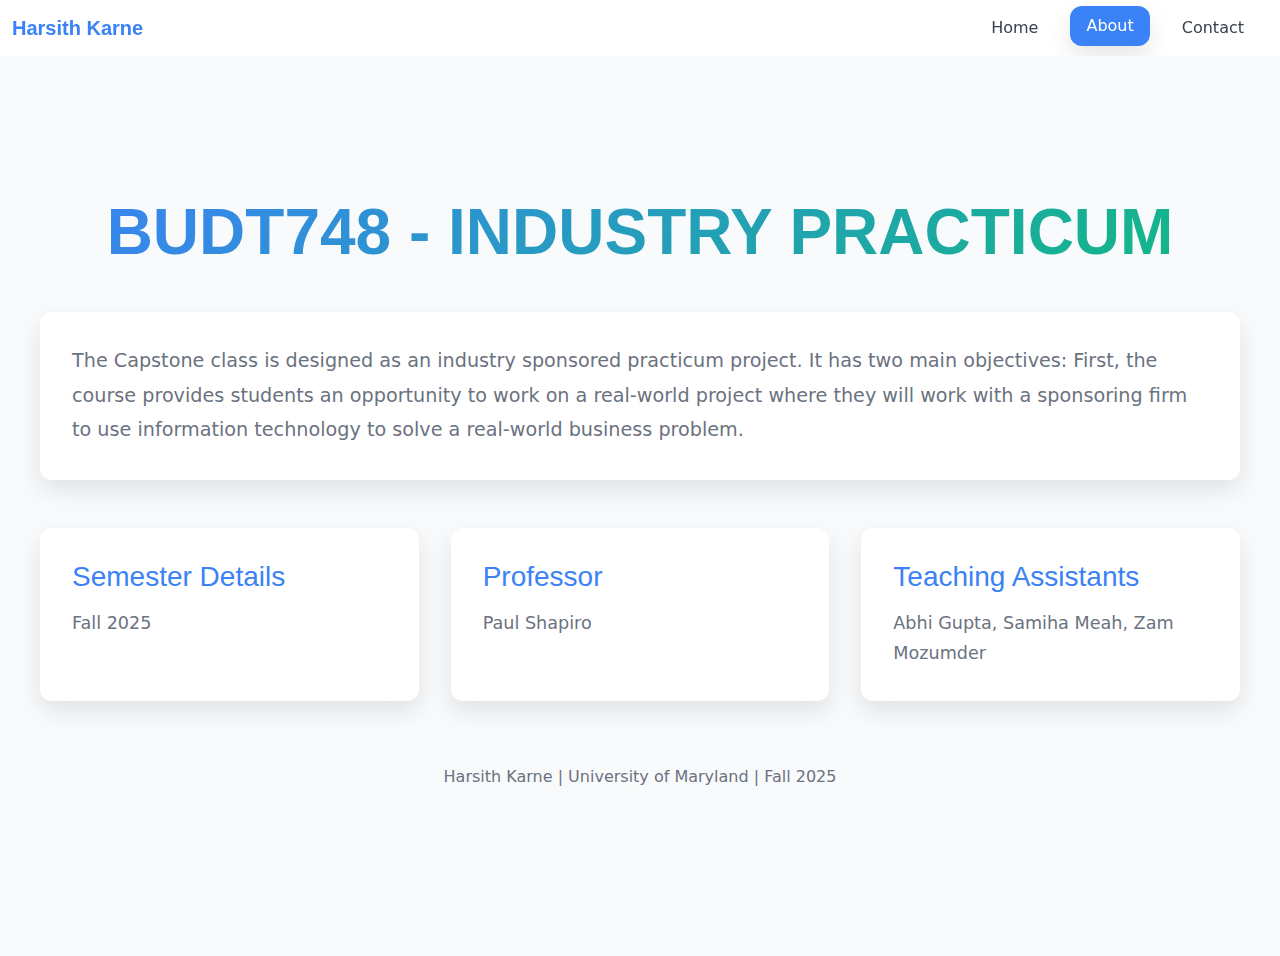
<file: about.html>
<!DOCTYPE html>
<html lang="en">
<head>
  <meta charset="UTF-8">
  <meta http-equiv="X-UA-Compatible" content="IE=edge">
  <meta name="viewport" content="width=device-width, initial-scale=1.0">
  <link rel="stylesheet" href="css/common.css">
  <link rel="stylesheet" href="css/about.css">
  <link href="https://cdn.jsdelivr.net/npm/bootstrap@5.3.3/dist/css/bootstrap.min.css" rel="stylesheet">
  
  <style>
   a,
   button,
   input,
   select,
   h1,
   h2,
   h3,
   h4,
   h5,
   * {
       box-sizing: border-box;
       margin: 0;
       padding: 0;
       border: none;
       text-decoration: none;
       background: none;
   
       -webkit-font-smoothing: antialiased;
   }
   
   menu, ol, ul {
       list-style-type: none;
       margin: 0;
       padding: 0;
   }
   </style>
  <title>About - Harsith Karne</title>
</head>
<body>
  <div class="main-menu">
    <nav class="navbar navbar-expand-lg w-100">
      <div class="container-fluid">
        <a class="navbar-brand" href="#">Harsith Karne</a>
        <button class="navbar-toggler" type="button" data-bs-toggle="collapse" data-bs-target="#navbarNav"
          aria-controls="navbarNav" aria-expanded="false" aria-label="Toggle navigation">
          <span class="navbar-toggler-icon"></span>
        </button>
        <div class="collapse navbar-collapse" id="navbarNav">
          <ul class="navbar-nav ms-auto">
            <li class="nav-item"><a class="nav-link" href="index.html">Home</a></li>
            <li class="nav-item"><a class="nav-link active" aria-current="page" href="about.html">About</a></li>
            <li class="nav-item"><a class="nav-link" href="contact.html">Contact</a></li>
          </ul>
        </div>
      </div>
    </nav>
  </div>

  <div class="about-page-content">
    <div class="frame-11">
      <div class="budt-748-industry-practicum">BUDT748 - INDUSTRY PRACTICUM</div>
      <div class="[base64]">
        The Capstone class is designed as an industry sponsored practicum project.
        It has two main objectives: First, the course provides students an
        opportunity to work on a real-world project where they will work with a
        sponsoring firm to use information technology to solve a real-world
        business problem.
      </div>
      <div class="about-details">
        <div class="detail-card">
          <h3>Semester Details</h3>
          <p>Fall 2025</p>
        </div>
        <div class="detail-card">
          <h3>Professor</h3>
          <p>Paul Shapiro</p>
        </div>
        <div class="detail-card">
          <h3>Teaching Assistants</h3>
          <p>Abhi Gupta, Samiha Meah, Zam Mozumder</p>
        </div>
      </div>
    </div>

    <div class="frame-8">
      <div class="harsith-karne-university-of-maryland-fall-2025">
        Harsith Karne | University of Maryland | Fall 2025
      </div>
    </div>
  </div>

  <!-- Bootstrap JavaScript -->
  <script src="https://cdn.jsdelivr.net/npm/bootstrap@5.3.3/dist/js/bootstrap.bundle.min.js"></script>
  
  <!-- Custom JavaScript for animations -->
  <script>
    // Add fade-in animation to elements when they come into view
    const observerOptions = {
      threshold: 0.1,
      rootMargin: '0px 0px -50px 0px'
    };

    const observer = new IntersectionObserver((entries) => {
      entries.forEach(entry => {
        if (entry.isIntersecting) {
          entry.target.classList.add('fade-in');
        }
      });
    }, observerOptions);

    // Observe all main content elements
    document.addEventListener('DOMContentLoaded', () => {
      const elements = document.querySelectorAll('.frame-11, .detail-card');
      elements.forEach(el => observer.observe(el));
    });
  </script>

</body>
</html>
</file>
<file: css/common.css>
/* Common Styles - Shared across all pages */

/* Modern CSS Variables */
:root {
  --primary-color: #3b82f6;
  --primary-dark: #1e40af;
  --secondary-color: #10b981;
  --accent-color: #a8ff35;
  --dark-color: #1f2937;
  --light-color: #f8fafc;
  --gray-color: #6b7280;
  --text-color: #374151;
  --white: #ffffff;
  --shadow: 0 10px 25px rgba(0, 0, 0, 0.1);
  --shadow-hover: 0 20px 40px rgba(0, 0, 0, 0.15);
  --border-radius: 12px;
  --transition: all 0.3s cubic-bezier(0.4, 0, 0.2, 1);
}

/* Modern Font Imports */
@import url('https://fonts.googleapis.com/css2?family=Inter:wght@300;400;500;600;700;800&family=Montserrat:wght@400;500;600;700;800&display=swap');

/* Global Reset and Base Styles */
*,
*::before,
*::after {
  box-sizing: border-box;
  margin: 0;
  padding: 0;
}

html {
  scroll-behavior: smooth;
}

body {
  font-family: 'Inter', sans-serif;
  line-height: 1.6;
  color: var(--text-color);
  min-height: 100vh;
  overflow-x: hidden;
}

/* Typography */
h1, h2, h3, h4, h5, h6 {
  font-family: 'Montserrat', sans-serif;
  font-weight: 700;
  line-height: 1.2;
  margin-bottom: 1rem;
}

h1 {
  font-size: clamp(2.5rem, 5vw, 4rem);
  background: linear-gradient(135deg, var(--primary-color), var(--secondary-color));
  -webkit-background-clip: text;
  -webkit-text-fill-color: transparent;
  background-clip: text;
}

h2 {
  font-size: clamp(2rem, 4vw, 3rem);
}

p {
  margin-bottom: 1rem;
  font-size: 1.1rem;
  line-height: 1.7;
}

/* Navigation Styles */
.navbar {
  background: rgba(255, 255, 255, 0.95) !important;
  backdrop-filter: blur(20px);
  box-shadow: var(--shadow);
  padding: 1rem 0;
  transition: var(--transition);
}

.navbar-brand {
  font-family: 'Montserrat', sans-serif;
  font-weight: 800;
  font-size: 1.5rem;
  color: var(--primary-color) !important;
  text-decoration: none;
}

.navbar-nav .nav-link {
  font-weight: 500;
  color: var(--text-color) !important;
  margin: 0 0.5rem;
  padding: 0.5rem 1rem !important;
  border-radius: var(--border-radius);
  transition: var(--transition);
}

.navbar-nav .nav-link:hover,
.navbar-nav .nav-link.active {
  background: var(--primary-color);
  color: white !important;
  transform: translateY(-2px);
  box-shadow: var(--shadow);
}

/* Footer Styles */
.frame-8 {
  position: absolute;
  bottom: 2rem;
  left: 50%;
  transform: translateX(-50%);
  animation: slideInUp 1s ease-out 0.6s both;
}

.harsith-karne-university-of-maryland-fall-2025 {
  color: rgba(255, 255, 255, 0.8);
  font-size: 1rem;
  font-weight: 400;
}

/* Animations */
@keyframes slideInUp {
  from {
    transform: translateY(50px);
    opacity: 0;
  }
  to {
    transform: translateY(0);
    opacity: 1;
  }
}

@keyframes fadeInUp {
  from {
    transform: translateY(30px);
    opacity: 0;
  }
  to {
    transform: translateY(0);
    opacity: 1;
  }
}

@keyframes float {
  0% { transform: translateY(0) rotate(0deg); }
  100% { transform: translateY(-100vh) rotate(360deg); }
}

/* Utility Classes */
.text-center {
  text-align: center;
}

.mt-4 {
  margin-top: 2rem;
}

.mb-4 {
  margin-bottom: 2rem;
}

.container-custom {
  max-width: 1200px;
  margin: 0 auto;
  padding: 0 2rem;
}

.fade-in {
  animation: fadeInUp 0.6s ease-out;
}

/* Button Styles */
.btn-primary {
  background: linear-gradient(135deg, var(--primary-color), var(--primary-dark));
  border: none;
  padding: 1rem 2rem;
  border-radius: 50px;
  color: white;
  font-weight: 600;
  transition: var(--transition);
  cursor: pointer;
}

.btn-primary:hover {
  transform: translateY(-2px);
  box-shadow: var(--shadow-hover);
}

/* Responsive Design */
@media (max-width: 768px) {
  .navbar-nav {
    text-align: center;
    margin-top: 1rem;
  }
}

@media (max-width: 480px) {
  .navbar-brand {
    font-size: 1.2rem;
  }
}
</file>
<file: css/about.css>
/* About Page Specific Styles */

body {
  background: var(--light-color);
}

/* About Page Styles */
.about-page-content {
  min-height: 100vh;
  padding: 8rem 2rem 4rem;
  background: var(--light-color);
  position: relative;
}

.frame-11 {
  max-width: 1200px;
  margin: 0 auto;
  animation: fadeInUp 1s ease-out;
}

.budt-748-industry-practicum {
  font-family: 'Montserrat', sans-serif;
  font-size: clamp(2.5rem, 5vw, 4rem);
  font-weight: 800;
  background: linear-gradient(135deg, var(--primary-color), var(--secondary-color));
  -webkit-background-clip: text;
  -webkit-text-fill-color: transparent;
  background-clip: text;
  margin-bottom: 2rem;
  text-align: center;
}

.[base64] {
  font-size: 1.2rem;
  line-height: 1.8;
  color: var(--gray-color);
  margin-bottom: 3rem;
  background: white;
  padding: 2rem;
  border-radius: var(--border-radius);
  box-shadow: var(--shadow);
}

.about-details {
  display: grid;
  grid-template-columns: repeat(auto-fit, minmax(300px, 1fr));
  gap: 2rem;
  margin-top: 3rem;
}

.detail-card {
  background: white;
  padding: 2rem;
  border-radius: var(--border-radius);
  box-shadow: var(--shadow);
  transition: var(--transition);
}

.detail-card:hover {
  transform: translateY(-5px);
  box-shadow: var(--shadow-hover);
}

.detail-card h3 {
  color: var(--primary-color);
  margin-bottom: 1rem;
}

.detail-card p {
  color: var(--gray-color);
  margin-bottom: 0;
}

/* About page footer positioning */
.about-page-content .frame-8 {
  position: relative;
  bottom: auto;
  left: auto;
  transform: none;
  margin-top: 4rem;
  text-align: center;
}

.about-page-content .harsith-karne-university-of-maryland-fall-2025 {
  color: var(--gray-color);
}

/* About page responsive adjustments */
@media (max-width: 768px) {
  .about-page-content {
    padding: 6rem 1rem 2rem;
  }
  
  .about-details {
    grid-template-columns: 1fr;
    gap: 1.5rem;
  }
  
  .detail-card {
    padding: 1.5rem;
  }
}
</file>
